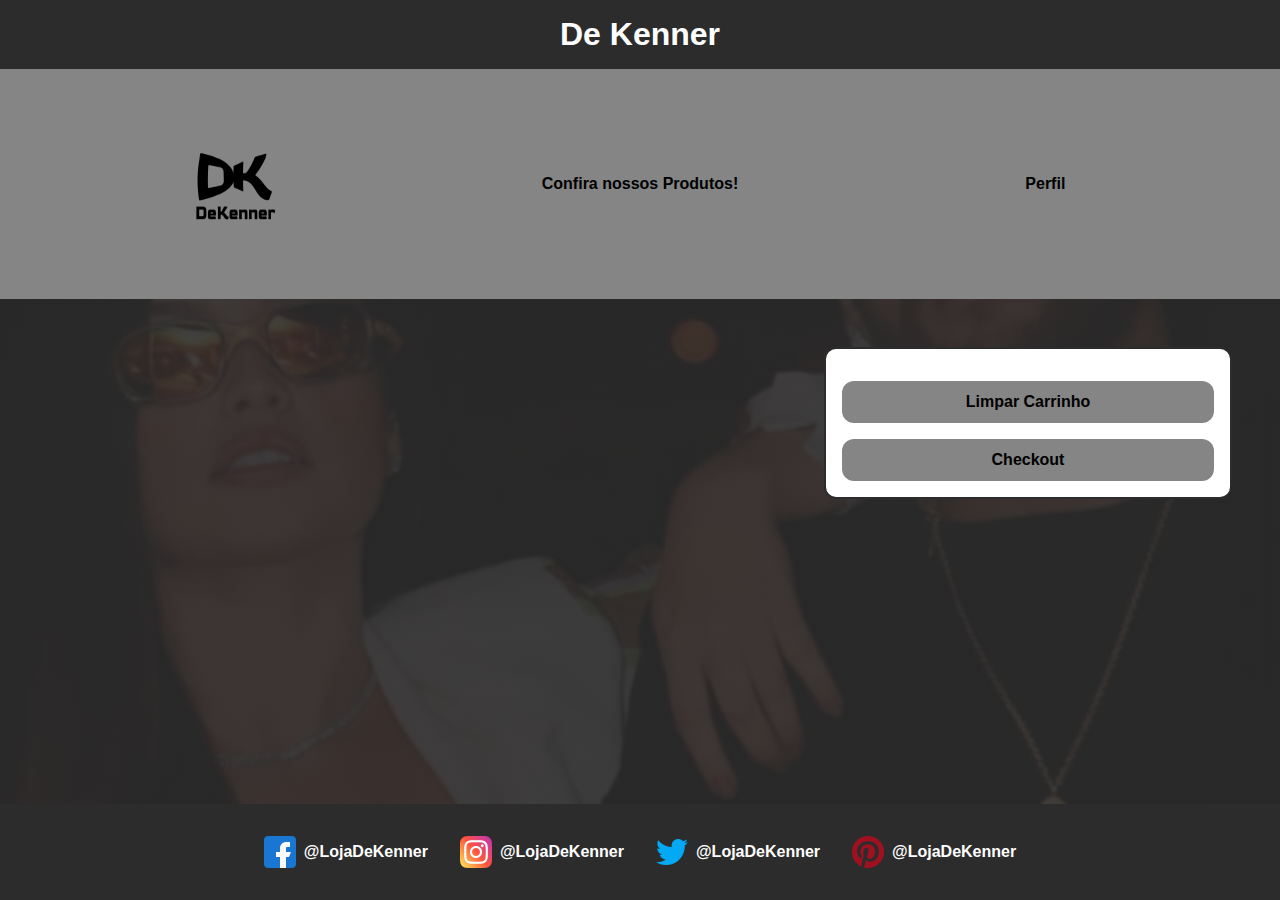
<file: projetosemestral/pages/cart.html>
<html>

    <head>
        <meta name="viewport" content="width=device-width, initial-scale=1">
        <link rel="stylesheet" href="../css/cart.css" />
		<meta charset="utf-8"/>
		<script src="../js/cart.js" defer></script>

    </head>

    <body>
        
        <div class="areaTotal">

            <div class="header">De Kenner</div>

            <div class="menu">
				
				<div class="btnLateral">

					<img onclick="gotoIndex()" class="logo" src="../assets/logo.png" height="150px"/>

				</div>
				

				<div class="btnProdutos">

					<button onclick="gotoProducts()" class="btn">Confira nossos Produtos!</button>

				</div>

                <div class="btnLateral">
                    <button onclick="gotoProfile()" class="btn">Perfil</button>
                </div>
				
			</div>

            <div class="carrinho">

                <div class="listaCarrinho" id="listaCarrinho">
                    <div class="listaCarrinhoSpacing"></div>

                </div>

                <div class="checkout">

                    <div class="listaCarrinhoSpacing"></div>

                    <div class="checkoutCard">

                        <div class="valorTotal" id="valorTotal"></div>
                        <div>
                            <button type="submit" class="checkoutBtn" onclick="limparCarrinho()">Limpar Carrinho</button>
                        </div>
                        <div>
                            <button class="checkoutBtn" onclick="">Checkout</button>
                        </div>

                    </div>

                </div>

            </div>

            <div class="rodape">

                <div class="rodapeCard">
                    <img class="rodapeImg" src="../assets/icon-facebook.png" height="50%">
                    <div class="rodapeTexto">@LojaDeKenner</div>
                </div>

                <div class="rodapeCard">
                    <img class="rodapeImg" src="../assets/icon-instagram.png" height="50%">
                    <div class="rodapeTexto">@LojaDeKenner</div>
                </div>

                <div class="rodapeCard">
                    <img class="rodapeImg" src="../assets/icon-twitter.png" height="50%">
                    <div class="rodapeTexto">@LojaDeKenner</div>
                </div>

                <div class="rodapeCard">
                    <img class="rodapeImg" src="../assets/icon-pinterest.png" height="50%">
                    <div class="rodapeTexto">@LojaDeKenner</div>
                </div>

            </div>

        </div>

    </body>

</html>
</file>
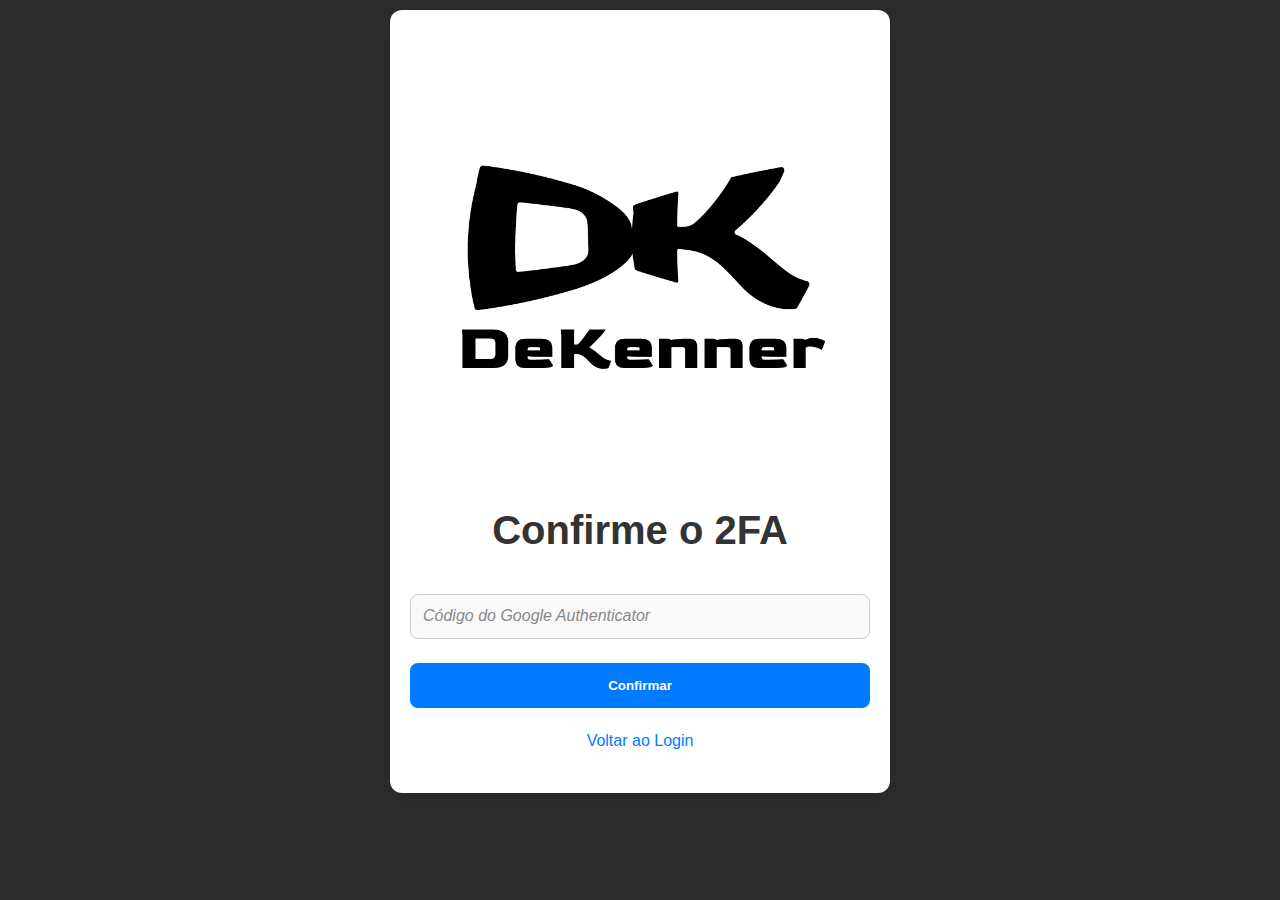
<file: projetosemestral/pages/confirma-2fa.html>
<!DOCTYPE html>
<html lang="pt-br">
<head>
    <meta charset="UTF-8">
    <meta name="viewport" content="width=device-width, initial-scale=1">
    <title>Confirme o 2FA</title>
    <link rel="stylesheet" href="../css/style-responsive.css">
    <script src="../js/confirma-2fa.js" defer></script>
    <link rel="stylesheet" href="../css/alerta.css">
    <script src="../js/alerta.js"></script>
</head>
<body>
    <div class="form">
        <img src="../assets/logo.png" width="100%">
        <h1 class="header">Confirme o 2FA</h1>

        <form>
            <input class="input" type="text" id="code" placeholder="Código do Google Authenticator" required>
            <button type="button" class="submit" onclick="confirmar2FA()">Confirmar</button>
        </form>

        <a href="login.html" class="link">Voltar ao Login</a>
    </div>
</body>
</html>
</file>
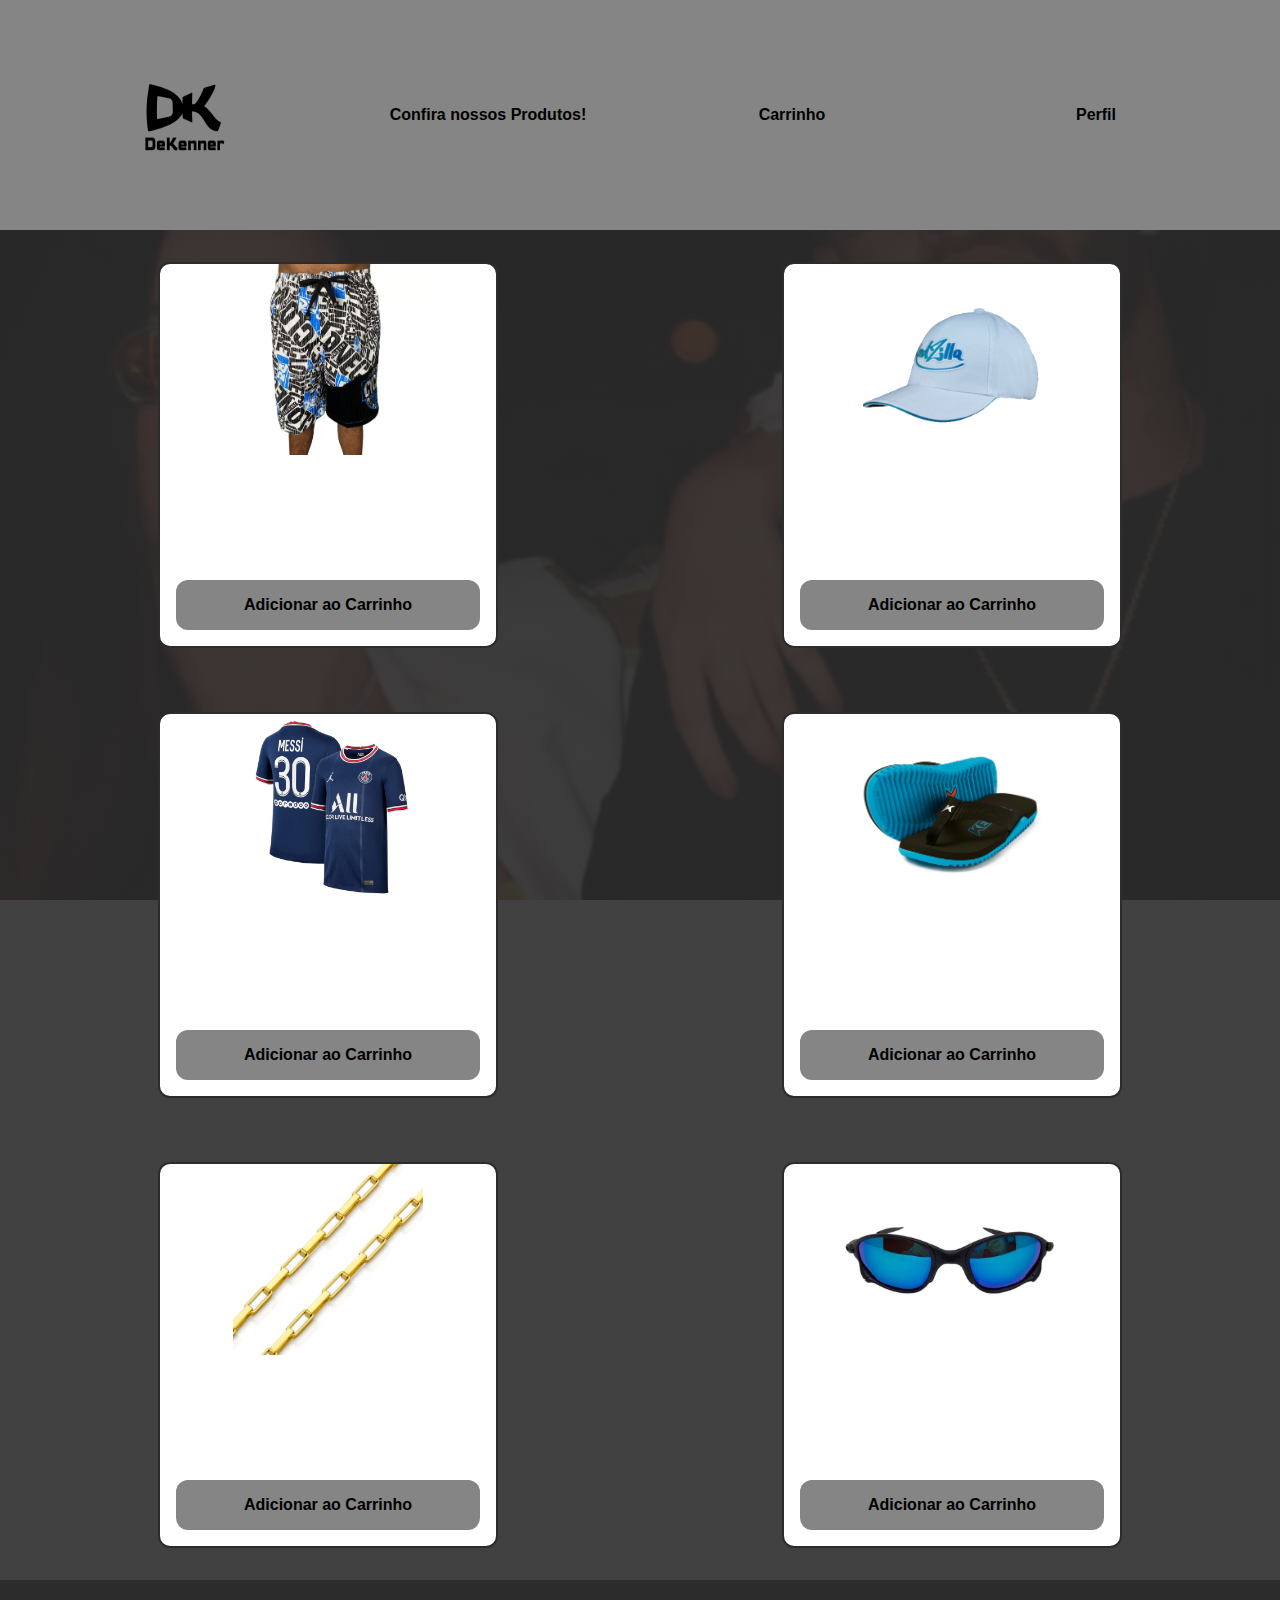
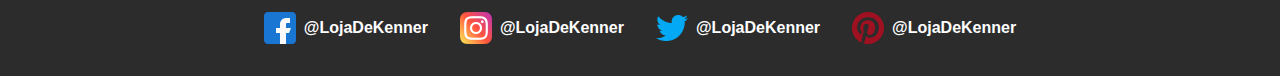
<file: projetosemestral/pages/products.html>
<html>

    <head>
        <meta name="viewport" content="width=device-width, initial-scale=1">
        <link rel="stylesheet" href="../css/produtos.css" />
		<meta charset="utf-8"/>
		<script src="../js/products.js" defer></script>

    </head>

    <body>
        
        <div class="areaTotal">

            <div class="menu">
				
				<div class="btnLateral">

					<img onclick="gotoIndex()" class="logo" src="../assets/logo.png" height="150px"/>

				</div>
				

				<div class="btnProdutos">

					<button onclick="gotoProducts()" class="btn">Confira nossos Produtos!</button>

				</div>

				<div class="btnLateral">

					<button onclick="gotoCart()" class="btn">Carrinho</button>

				</div>

                <div class="btnLateral">
                    <button onclick="gotoProfile()" class="btn">Perfil</button>
                </div>
				
			</div>

            <div class="produtos">

                <div class="produtosCard">
                    <div class="produtosImg">
                        <img src="../assets/produtos-cyclone.png" width="100%">
                    </div>
                    <div class="produtosInfo">
                        <div id="cycloneInfo"></div>
                        <form id="cycloneForm">
                            <input type="hidden" name="nome" value="Bermuda Cyclone">
                            <button type="button" onclick="adicionarCarrinho('cycloneForm')" class="produtosBtn">Adicionar ao Carrinho</button>
                        </form>
                        
                    </div>
                </div>

                <div class="produtosCard">
                    <div class="produtosImg">
                        <img src="../assets/produtos-bone.png" width="100%">
                    </div>
                    <div class="produtosInfo">
                        <div id="boneInfo"></div>
                        <form id="boneForm">
                            <input type="hidden" name="nome" value="Boné Kondzilla">
                            <button type="button" onclick="adicionarCarrinho('boneForm')" class="produtosBtn">Adicionar ao Carrinho</button>
                        </form>
                    </div>
                </div>

            </div>

            <div class="produtos">

                <div class="produtosCard">
                    <div class="produtosImg">
                        <img src="../assets/produtos-messi.png" width="100%">
                    </div>
                    <div class="produtosInfo">
                        <div id="messiInfo"></div>
                        <form id="messiForm">
                            <input type="hidden" name="nome" value="Camisa do Messi">
                            <button type="button" onclick="adicionarCarrinho('messiForm')" class="produtosBtn">Adicionar ao Carrinho</button>
                        </form>
                    </div>
                </div>

                <div class="produtosCard">
                    <div class="produtosImg">
                        <img src="../assets/produtos-kenner.png" width="100%">
                    </div>
                    <div class="produtosInfo">
                        <div id="kennerInfo"></div>
                        <form id="kennerForm">
                            <input type="hidden" name="nome" value="Chinelo Kenner">
                            <button type="button" onclick="adicionarCarrinho('kennerForm')" class="produtosBtn">Adicionar ao Carrinho</button>
                        </form>
                    </div>
                </div>

            </div>

            <div class="produtos">

                <div class="produtosCard">
                    <div class="produtosImg">
                        <img src="../assets/produtos-corrente.png" width="100%">
                    </div>
                    <div class="produtosInfo">
                        <div id="correnteInfo"></div>
                        <form id="correnteForm">
                            <input type="hidden" name="nome" value="Corrente de Ouro">
                            <button type="button" onclick="adicionarCarrinho('correnteForm')" class="produtosBtn">Adicionar ao Carrinho</button>
                        </form>
                    </div>
                </div>

                <div class="produtosCard">
                    <div class="produtosImg">
                        <img src="../assets/produtos-juliet.png" width="100%">
                    </div>
                    <div class="produtosInfo">
                        <div id="julietInfo"></div>
                        <form id="julietForm">
                            <input type="hidden" name="nome" value="Óculos Juliet">
                            <button type="button" onclick="adicionarCarrinho('julietForm')" class="produtosBtn">Adicionar ao Carrinho</button>
                        </form>
                    </div>
                </div>

            </div>

            <div class="rodape">

                <div class="rodapeCard">
                    <img class="rodapeImg" src="../assets/icon-facebook.png" height="50%">
                    <div class="rodapeTexto">@LojaDeKenner</div>
                </div>

                <div class="rodapeCard">
                    <img class="rodapeImg" src="../assets/icon-instagram.png" height="50%">
                    <div class="rodapeTexto">@LojaDeKenner</div>
                </div>

                <div class="rodapeCard">
                    <img class="rodapeImg" src="../assets/icon-twitter.png" height="50%">
                    <div class="rodapeTexto">@LojaDeKenner</div>
                </div>

                <div class="rodapeCard">
                    <img class="rodapeImg" src="../assets/icon-pinterest.png" height="50%">
                    <div class="rodapeTexto">@LojaDeKenner</div>
                </div>

            </div>

        </div>

    </body>

</html>
</file>
<file: projetosemestral/css/alerta.css>
.alerta {
    position: fixed;
    bottom: 30px;
    left: 50%;
    transform: translateX(-50%);
    background-color: #2c2c2c;
    color: #fff;
    padding: 1rem 2rem;
    border-radius: 8px;
    font-size: 1rem;
    box-shadow: 0 0 10px rgba(0,0,0,0.25);
    opacity: 0;
    transition: all 0.5s ease;
    z-index: 9999;
    pointer-events: none;
}

.alerta.mostrar {
    opacity: 1;
    bottom: 50px;
}

.alerta.success {
    background-color: #28a745;
}

.alerta.error {
    background-color: #dc3545;
}

.alerta.info {
    background-color: #007bff;
}

.alerta.warning {
    background-color: #ffc107;
    color: #000;
}

/*-------------------------------------------------------------
   Media Queries para Diferentes Resoluções
-------------------------------------------------------------*/

/* Telas muito pequenas (até 480px) */
@media screen and (max-width: 480px) {
    .alerta {
        padding: 0.8rem 1.5rem;
        font-size: 0.9rem;
        bottom: 20px;
    }
    .alerta.mostrar {
        bottom: 40px;
    }
}

/* Tablets e telas pequenas (481px até 768px) */
@media screen and (min-width: 481px) and (max-width: 768px) {
    .alerta {
        padding: 0.9rem 1.8rem;
        font-size: 1rem;
        bottom: 30px;
    }
    .alerta.mostrar {
        bottom: 50px;
    }
}
</file>
<file: projetosemestral/css/cart.css>
/* Reset e base */
* {
    margin: 0;
    padding: 0;
    box-sizing: border-box;
}

body {
    display: flex;
    flex-direction: column;
    min-height: 100vh;
    font-family: 'Segoe UI', sans-serif;
    background: linear-gradient(rgba(44, 44, 44, 0.9), rgba(44, 44, 44, 0.9)),
                url('../assets/fundo.jpeg') no-repeat center center fixed;
    background-size: cover;
    color: #fff;
}

/* Área total */
.areaTotal {
    flex: 1;
    width: 100%;
    display: flex;
    flex-direction: column;
    background-color: transparent;
}

/* Cabeçalho */
.header {
    background-color: #2c2c2c;
    color: #fff;
    width: 100%;
    text-align: center;
    padding: 1rem;
    font-size: 2rem;
    font-weight: bold;
}

/* Menu */
.menu {
    background-color: #858585;
    display: flex;
    flex-wrap: wrap;
    align-items: center;
    justify-content: center;
    padding: 1rem;
}

.btnLateral,
.btnProdutos {
    margin: 0.5rem;
    flex: 1 1 150px;
    text-align: center;
}

.logo {
    cursor: pointer;
    max-width: 100px;
}

/* Botões */
.btn {
    background-color: #858585;
    border-radius: 12px;
    transition: 0.4s;
    padding: 10px;
    width: 100%;
    height: 50px;
    font-weight: bold;
    font-size: 1rem;
    cursor: pointer;
    border: none;
}

.btn:hover {
    background-color: white;
    color: #2c2c2c;
    box-shadow: 0 12px 16px rgba(0, 0, 0, 0.2);
}

/* Carrinho */
.carrinho {
    flex: 1;
    width: 100%;
    display: flex;
    flex-wrap: wrap;
    justify-content: space-between;
    padding: 1rem;
    gap: 1rem;
}

.listaCarrinho {
    flex: 1 1 60%;
    padding: 1rem;
}

.carrinhoCard {
    background-color: #fff;
    color: #000;
    border: 2px solid #2c2c2c;
    border-radius: 8px;
    padding: 0.5rem;
    margin-bottom: 1rem;
    display: flex;
    justify-content: space-between;
    font-size: 1.2rem;
    font-weight: bold;
}

.carrinhoNome,
.carrinhoVal {
    flex: 1;
    text-align: center;
}

/* Checkout */
.checkout {
    flex: 1 1 35%;
    padding: 1rem;
}

.checkoutCard {
    background-color: #fff;
    color: #000;
    border: 2px solid #2c2c2c;
    border-radius: 12px;
    padding: 1rem;
    display: flex;
    flex-direction: column;
    gap: 1rem;
}

.valorTotal {
    font-size: 1.5rem;
    font-weight: bold;
    text-align: center;
}

.checkoutBtn {
    width: 100%;
    background-color: #858585;
    border: none;
    border-radius: 12px;
    padding: 12px;
    font-weight: bold;
    font-size: 1rem;
    cursor: pointer;
    transition: 0.3s;
}

.checkoutBtn:hover {
    background-color: white;
    color: #2c2c2c;
    box-shadow: 0 12px 16px rgba(0, 0, 0, 0.2);
}

/* Contato */
.contato {
    display: flex;
    flex-wrap: wrap;
    justify-content: center;
    gap: 1rem;
    padding: 2rem 1rem;
}

.contatoCard {
    background-color: #fff;
    color: #2c2c2c;
    border-radius: 12px;
    border: 2px solid #2c2c2c;
    display: flex;
    align-items: center;
    padding: 1rem;
    width: 100%;
    max-width: 600px;
}

.contatoCardImg {
    width: 50px;
    height: 50px;
    margin-right: 1rem;
}

.contatoCardTexto {
    flex: 1;
    font-size: 1.2rem;
    font-weight: bold;
    text-align: left;
}

/* Rodapé */
.rodape {
    background-color: #2c2c2c;
    display: flex;
    flex-wrap: wrap;
    justify-content: center;
    padding: 1rem;
    gap: 1rem;
    margin-top: auto;
}

.rodapeCard {
    display: flex;
    align-items: center;
    gap: 0.5rem;
}

.rodapeImg {
    width: 32px;
    height: 32px;
}

.rodapeTexto {
    color: #fff;
    font-weight: bold;
    font-size: 1rem;
}

/*-------------------------------------------------------------
  Media Queries para Diferentes Resoluções
-------------------------------------------------------------*/

/* Telas muito pequenas (até 480px) */
@media screen and (max-width: 480px) {
    /* Menu em coluna e botões com largura total */
    .menu {
        flex-direction: column;
        align-items: center;
    }
    .btnLateral,
    .btnProdutos {
        flex: 1 1 100%;
    }
    .btn,
    .checkoutBtn {
        font-size: 0.9rem;
    }
    
    /* Ajuste de layout no carrinho: empilhando os elementos */
    .carrinho {
        flex-direction: column;
    }
    
    /* Contato em coluna para melhor visualização */
    .contato {
        flex-direction: column;
        align-items: center;
    }
    .contatoCard {
        flex-direction: column;
        align-items: center;
        text-align: center;
    }
    .contatoCardImg {
        margin-bottom: 0.5rem;
    }
}

/* Tablets e telas pequenas (de 481px até 768px) */
@media screen and (min-width: 481px) and (max-width: 768px) {
    .btn,
    .checkoutBtn {
        font-size: 0.95rem;
    }
    /* Carrinho segue em layout empilhado */
    .carrinho {
        flex-direction: column;
    }
    .listaCarrinho,
    .checkout {
        flex: 1 1 100%;
    }
    /* Contato: ajuste para garantir boa legibilidade */
    .contatoCard {
        flex-direction: column;
        align-items: flex-start;
    }
    .contatoCardImg {
        margin-bottom: 0.5rem;
    }
    .contatoCardTexto {
        text-align: center;
        width: 100%;
    }
}

/* Telas de tablets a laptops (de 769px até 992px) */
@media screen and (min-width: 769px) and (max-width: 992px) {
    /* Exibir o carrinho em duas colunas */
    .carrinho {
        flex-direction: row;
    }
    .listaCarrinho {
        flex: 1 1 60%;
        padding: 1rem;
    }
    .checkout {
        flex: 1 1 35%;
        padding: 1rem;
    }
    /* Contato: manter alinhamento horizontal quando possível */
    .contatoCard {
        flex-direction: row;
        align-items: center;
    }
}

/* Laptops e desktops médios (de 993px até 1200px) */
@media screen and (min-width: 993px) and (max-width: 1200px) {
    .areaTotal {
        max-width: 1200px;
        margin: 0 auto;
    }
    .menu {
        justify-content: space-between;
    }
    .carrinho {
        gap: 2rem;
        padding: 1.5rem;
    }
    .btn,
    .checkoutBtn {
        font-size: 1rem;
    }
}

/* Telas grandes e desktops (a partir de 1201px) */
@media screen and (min-width: 1201px) {
    .areaTotal {
        max-width: 1400px;
        margin: 0 auto;
    }
    .menu {
        padding: 2rem;
        justify-content: space-between;
    }
    .carrinho {
        gap: 2rem;
        padding: 2rem;
        justify-content: space-around;
    }
    .rodape {
        padding: 2rem;
        gap: 2rem;
    }
}
</file>
<file: projetosemestral/css/style-responsive.css>
/* Reset básico */
* {
    margin: 0;
    padding: 0;
    box-sizing: border-box;
}

/* Fonte e estrutura geral */
body {
    font-family: 'Segoe UI', Tahoma, Geneva, Verdana, sans-serif;
    background-color: #2c2c2c;
    color: #333;
    line-height: 1.6;
    padding: 10px;
}

/* Containers principais */
.form, .perfil-container {
    max-width: 500px;
    margin: auto;
    background: white;
    padding: 20px;
    border-radius: 12px;
    box-shadow: 0 5px 15px rgba(0,0,0,0.1);
}

/* Cabeçalhos */
.header {
    text-align: center;
    font-size: 2.5rem;
    margin-bottom: 20px;
}

/* Campos de entrada */
.input {
    width: 100%;
    height: 45px;
    margin: 12px 0;
    border: 1px solid #ccc;
    border-radius: 8px;
    padding: 0 12px;
    font-size: 1rem;
    background-color: #f9f9f9;
}

.input::placeholder {
    color: #888;
    font-style: italic;
}

/* Botões */
.submit, .btn {
    width: 100%;
    height: 45px;
    background-color: #007BFF;
    border: none;
    border-radius: 8px;
    color: white;
    font-weight: bold;
    cursor: pointer;
    margin-top: 12px;
    transition: background-color 0.3s ease;
}

.submit:hover, .btn:hover {
    background-color: #0056b3;
}

/* Links */
.link {
    text-align: center;
    display: block;
    margin: 20px 0;
    color: #007BFF;
    text-decoration: none;
    transition: color 0.2s ease;
}

.link:hover {
    text-decoration: underline;
    color: #0056b3;
}

/* Carrinho */
.carrinhoCard {
    background-color: #f1f1f1;
    padding: 15px;
    margin: 10px 0;
    border-radius: 8px;
    display: flex;
    justify-content: space-between;
}

/*-------------------------------------------------------------
   Media Queries para Diferentes Resoluções
-------------------------------------------------------------*/

/* Telas muito pequenas (até 480px) */
@media screen and (max-width: 480px) {
    .form, .perfil-container {
        padding: 15px;
        margin: 10px;
        width: 95%;
    }

    .header {
        font-size: 2rem;
    }

    .input, .submit, .btn {
        font-size: 0.9rem;
    }

    .carrinhoCard {
        flex-direction: column;
        align-items: flex-start;
    }
}

/* Tablets e telas pequenas (481px até 768px) */
@media screen and (min-width: 481px) and (max-width: 768px) {
    .form, .perfil-container {
        width: 90%;
        padding: 18px;
    }

    .header {
        font-size: 2.2rem;
    }

    .input, .submit, .btn {
        font-size: 0.95rem;
    }
}

/* Telas médias (769px até 992px) */
@media screen and (min-width: 769px) and (max-width: 992px) {
    .form, .perfil-container {
        width: 70%;
    }

    .header {
        font-size: 2.4rem;
    }
}

/* Telas maiores (993px em diante) */
/* Mantém os estilos originais com max-width de 500px */
@media screen and (min-width: 993px) {
    .form, .perfil-container {
        width: 500px;
    }
}
</file>
<file: projetosemestral/css/produtos.css>
/* Reset e base */
* {
    margin: 0;
    padding: 0;
    box-sizing: border-box;
  }
  
  body {
    display: flex;
    flex-direction: column;
    font-family: 'Segoe UI', sans-serif;
    background: linear-gradient(rgba(44, 44, 44, 0.9), rgba(44, 44, 44, 0.9)),
                url('../assets/fundo.jpeg') no-repeat center center fixed;
    background-size: cover;
    color: #fff;
  }
  
  /* Área principal */
  .areaTotal {
    width: 100%;
    background-color: transparent;
  }
  
  /* Menu */
  .menu {
    background-color: #858585;
    display: flex;
    flex-wrap: wrap;
    align-items: center;
    justify-content: center;
    padding: 1rem;
  }
  
  .btnLateral, .btnProdutos {
    margin: 0.5rem;
    flex: 1 1 150px;
    text-align: center;
  }
  
  .logo {
    cursor: pointer;
    max-width: 100px;
  }
  
  /* Botões */
  .btn, .produtosBtn {
    background-color: #858585;
    border-radius: 12px;
    transition: 0.4s;
    padding: 10px;
    width: 100%;
    font-weight: bold;
    font-size: 1rem;
    height: 50px;
    cursor: pointer;
    border: none;
  }
  
  .btn:hover, .produtosBtn:hover {
    background-color: white;
    color: #2c2c2c;
    box-shadow: 0 12px 16px rgba(0,0,0,0.2);
  }
  
  /* Produtos */
  .produtos {
    width: 100%;
    display: flex;
    flex-wrap: wrap;
    justify-content: center;
    gap: 1rem;
    padding: 1rem;
  }
  
  .produtosCard {
    width: 90%;
    max-width: 600px;
    background-color: #fff;
    color: #000;
    border: 2px solid #2c2c2c;
    border-radius: 12px;
    display: flex;
    flex-direction: column;
    overflow: hidden;
    transition: 0.4s ease;
  }
  
  .produtosCard:hover {
    box-shadow: 0 12px 16px rgba(0,0,0,0.2);
  }
  
  .produtosImg {
    flex: 1 1 50%;
    max-height: 300px; /* ou o valor que preferir */
    overflow: hidden;
  }
  
  .produtosImg img {
    width: 100%;
    height: 100%;
    object-fit: contain; /* A imagem será redimensionada para caber no container sem ser cortada */
  }
  
  .produtosInfo {
    flex: 1 1 50%;
    padding: 1rem;
    display: flex;
    flex-direction: column;
    justify-content: space-between;
  }
  
  /* Rodapé */
  .rodape {
    background-color: #2c2c2c;
    display: flex;
    flex-wrap: wrap;
    justify-content: center;
    padding: 1rem;
    gap: 1rem;
  }
  
  .rodapeCard {
    display: flex;
    align-items: center;
    gap: 0.5rem;
  }
  
  .rodapeImg {
    width: 32px;
    height: 32px;
  }
  
  .rodapeTexto {
    color: #fff;
    font-weight: bold;
    font-size: 1rem;
  }
  
  /*-------------------------------------------------------------
    Media Queries para Diferentes Resoluções
  -------------------------------------------------------------*/
  
  /* Telas muito pequenas (até 480px) */
  @media screen and (max-width: 480px) {
    /* Menu em coluna e botões com largura total */
    .menu {
      flex-direction: column;
      align-items: center;
    }
    .btnLateral, .btnProdutos {
      flex: 1 1 100%;
    }
    
    /* Ajuste de fontes para melhor legibilidade */
    .btn, .produtosBtn {
      font-size: 0.9rem;
    }
    
    /* Rodapé em coluna */
    .rodape {
      flex-direction: column;
      align-items: center;
    }
  }
  
  /* Tablets e telas pequenas (a partir de 481px até 768px) */
  @media screen and (min-width: 481px) and (max-width: 768px) {
    /* Layout de produtos: manter os cards em coluna */
    .produtosCard {
      flex-direction: column;
    }
    .produtosImg, .produtosInfo {
      flex: 1 1 100%;
      text-align: center;
    }
    
    /* Ajustes nos botões */
    .btn, .produtosBtn {
      font-size: 0.95rem;
    }
    
    .produtosBtn {
      margin-top: 1rem;
    }
  }
  
  /* Telas de tablets a laptops (a partir de 769px até 992px) */
  @media screen and (min-width: 769px) and (max-width: 992px) {
    /* Exibir os cards de produtos em duas colunas */
    .produtos {
      justify-content: space-around;
    }
    .produtosCard {
      flex-direction: row;
      width: 45%;
    }
    /* No menu, forçando layout em linha */
    .menu {
      flex-direction: row;
      justify-content: center;
    }
  }
  
  /* Laptops e desktops médios (a partir de 993px até 1200px) */
  @media screen and (min-width: 993px) and (max-width: 1200px) {
    /* Centralizando a área total e aumentando o espaçamento */
    .areaTotal {
      max-width: 1200px;
      margin: 0 auto;
    }
    .menu {
      justify-content: space-between;
    }
    .produtos {
      gap: 2rem;
      padding: 1.5rem;
    }
    .produtosCard {
      width: 30%;
    }
  }
  
  /* Telas grandes e desktops (a partir de 1201px) */
  @media screen and (min-width: 1201px) {
    .areaTotal {
      max-width: 1400px;
      margin: 0 auto;
    }
    .menu {
      padding: 2rem;
      justify-content: space-between;
    }
    .produtos {
      gap: 2rem;
      padding: 2rem;
      justify-content: space-around;
    }
    .produtosCard {
      width: 28%;
      max-width: none;
    }
    .rodape {
      padding: 2rem;
      gap: 2rem;
    }
  }
</file>
